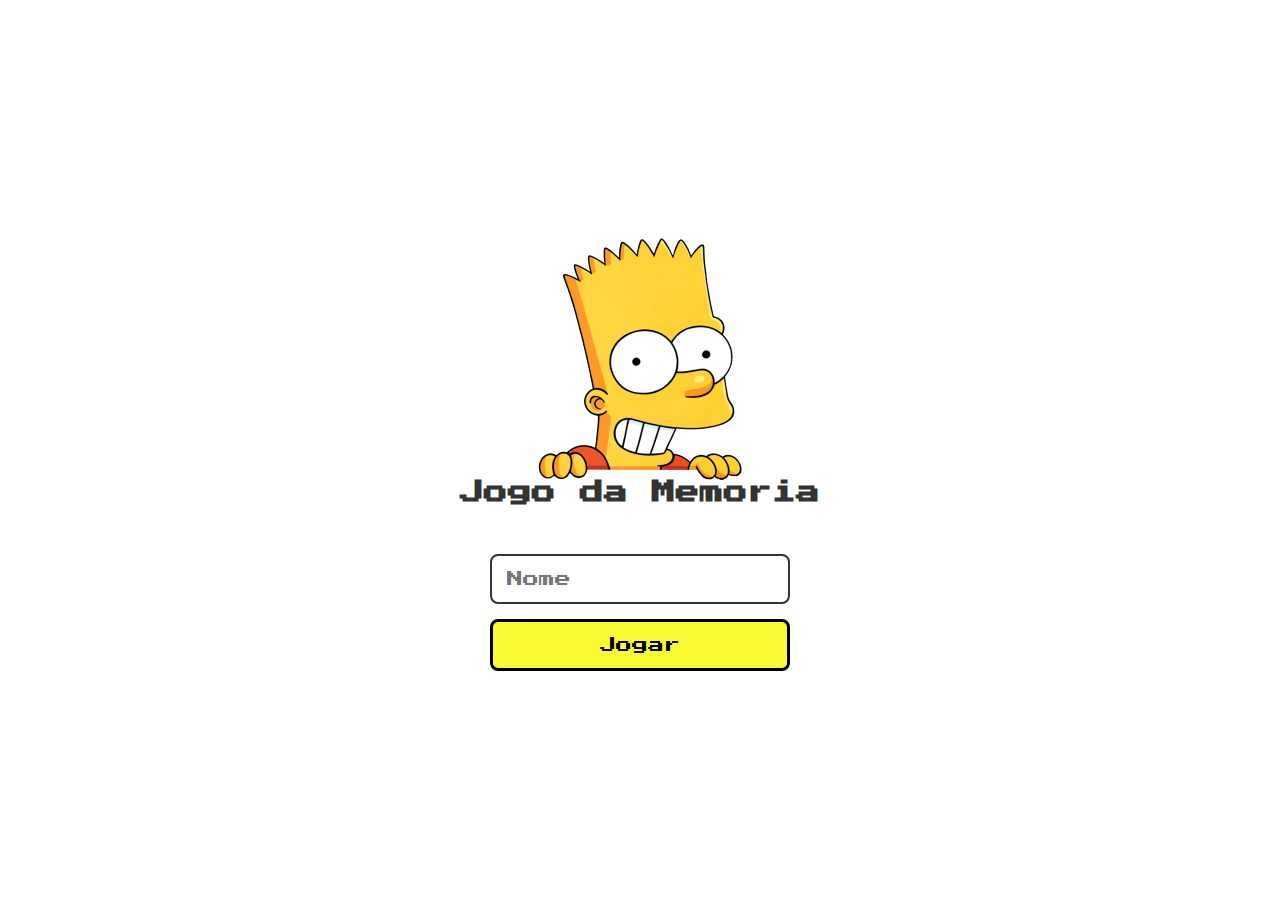
<file: index.html>
<!DOCTYPE html>
<html lang="pt-br">
<head>
    <meta charset="UTF-8">
    <meta name="viewport" content="width=device-width, initial-scale=1.0">
    <link rel="stylesheet" href="./css/login.css">
    <link rel="stylesheet" href="./css/reset.css">
    <link rel="shortcut icon" href="./img/bartLogin.png" type="image/x-icon">
    <title>Jogo da Memoria</title>
</head>
<body>
    
    <form class="login-form">
        <div class="login__header">
            <img src="./img/bartLogin.png" alt="logo">

            <h1>Jogo da Memoria</h1>
        </div>

        <input type="text" placeholder="Nome" class="login__input">
        <button type="submit" class="login__button">Jogar</button>

    </form>


    <script src="./js/login.js"></script>
</body>
</html>
</file>
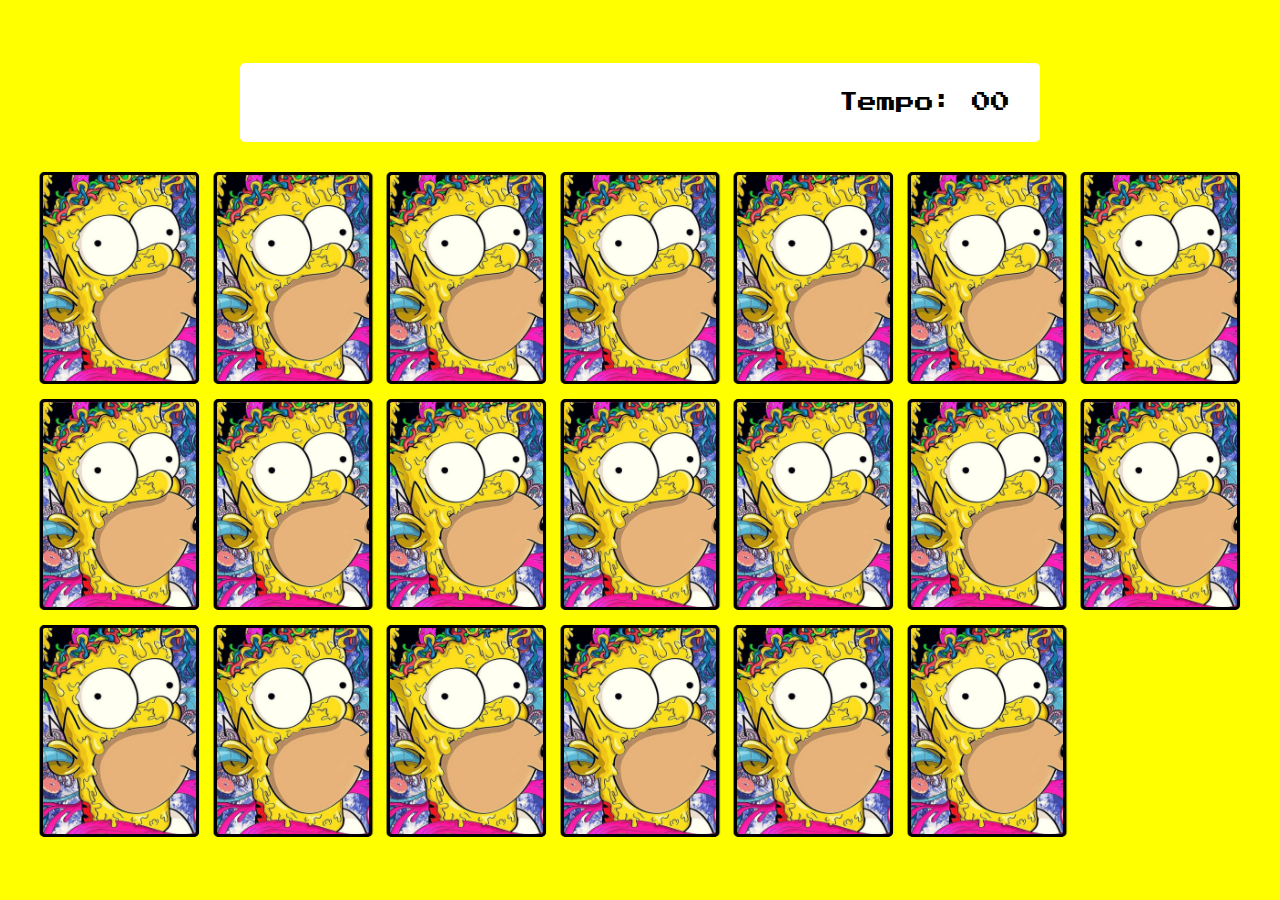
<file: page/game.html>
<!DOCTYPE html>
<html lang="pt-br">
<head>
    <meta charset="UTF-8">
    <link rel="stylesheet" href="../css/reset.css">
    <link rel="stylesheet" href="../css/game.css">
    <meta name="viewport" content="width=device-width, initial-scale=1.0">
    <link rel="shortcut icon" href="../img/bartLogin.png" type="image/x-icon">
    <title>Jogo da Memoria</title>
</head>
<body>
    
    <main>
        <header>
            <span class="player"></span>
            <span>Tempo: <span class="timer">00</span> </span>
        </header>
            <div class="grid"></div>

    </main>



    <script src="../js/game.js"></script>

</body>
</html>
</file>
<file: css/login.css>
.login-form {
    align-items: center;
    display: flex;
    flex-direction: column;
    height: 100vh;
    justify-content: center;
}

.login__header {
    align-items: center;
    display: flex;
    flex-direction: column;
    justify-content: center;
    margin-bottom: 50px;
}

.login__header img {
    width: 250px;
}

.login__header h1 {
    color: #333;
    font-size: 1.5em;
    
}

.login__input {
    border: 2px solid #333;
    border-radius: 8px;
    color: #333;
    font-size: 1em;
    margin-bottom: 15px;
    max-width: 300px;
    outline: none;
    padding: 15px;
    width: 100%;
}

.login__button {
    background-color: #f9fa33;
    border: 3px solid #000;
    border-radius: 8px;
    color: #000;
    cursor: pointer;
    font-size: 1em;
    max-width: 300px;
    padding: 15px;
    width: 100%;
}

.login__button:disabled {
    background-color: #eee;
    border:2px solid #969595;
    color: #aaa;
    cursor: auto;
}
</file>
<file: css/game.css>
main {
    display: flex;
    flex-direction: column;
    width: 100%;
    background:yellow;
    background-size: cover;
    min-height: 100vh;
    align-items: center;
    justify-content: center;
    padding: 20px 20px 20px;
}


header {
    display: flex;
    align-items: center;
    justify-content: space-between;
    background-color: rgb(255, 255, 255 );
    font-size: 1.2em;
    width: 100%;
    max-width: 800px;
    padding: 30px;
    margin:  0 0 30px;
    border-radius: 5px;
}

.grid {
    display: grid;
    grid-template-columns: repeat(7,1fr);
    gap: 15px;
    width: 100%;
    max-width: 1200px;
    margin: 0 auto;
}

.card {
    aspect-ratio: 3/4;
    width: 100%;
    border-radius: 5px;
    position: relative;
    transition: all 400ms ease;
    transform-style: preserve-3d;
    background-color: #ccc;
  }
  
  .face {
    width: 100%;
    height: 100%;
    position: absolute;
    background-size: cover;
    background-position: center;
    border: 3px solid #000;
    border-radius: 5px;
    transition: all 400ms ease;
  }
  
  .front {
    transform: rotateY(180deg);
  }
  
  .back {
    background-image: url('../img/back.png');
    backface-visibility: hidden;
  }
  
  .reveal-card {
    transform: rotateY(180deg);
  }
  
  .disabled-card {
    filter: saturate(0);
    opacity: 0.5;
  }
  
  @media screen and (max-width:920px) {
    .grid {
      grid-template-columns: repeat(5, 1fr);
  
    }
  }
</file>
